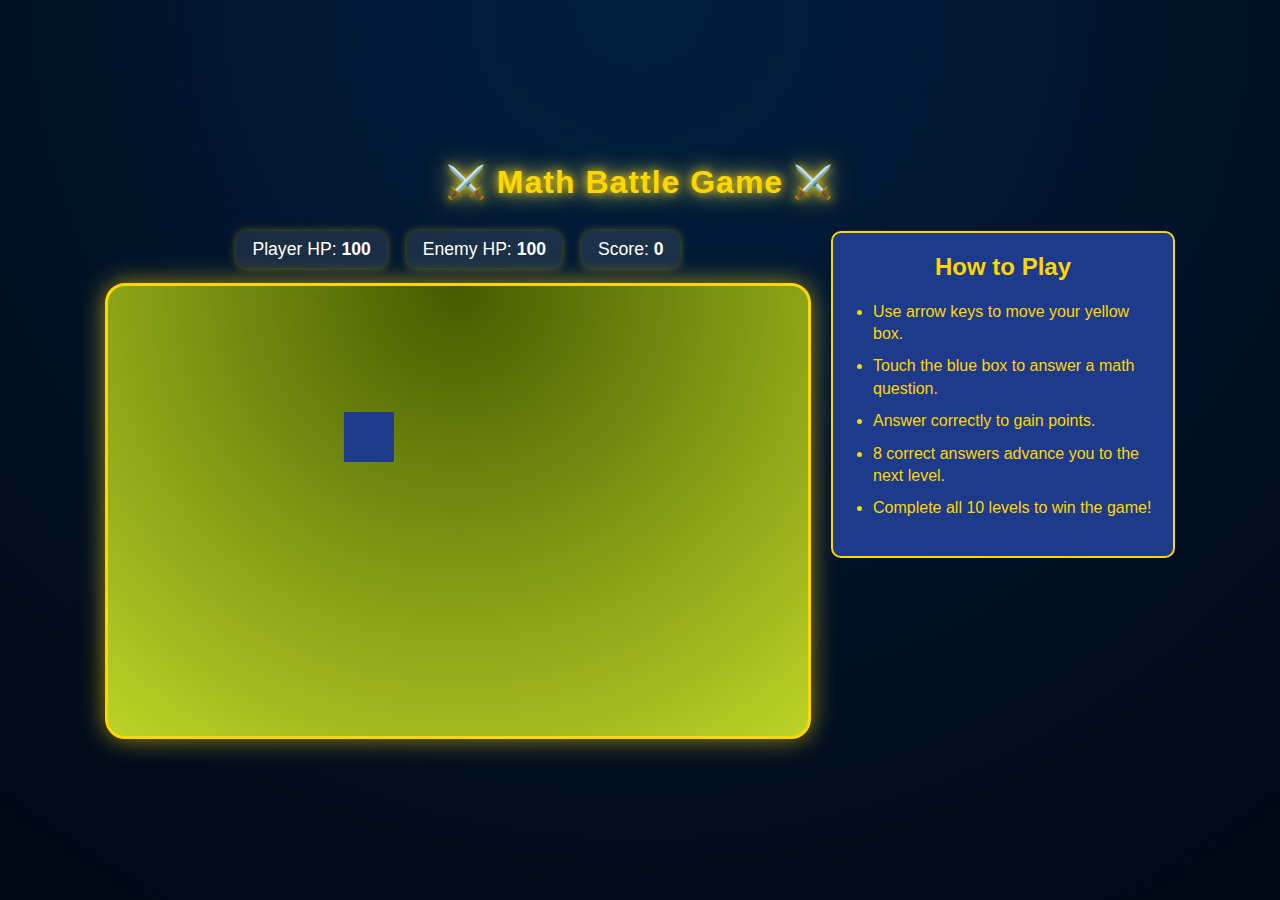
<file: index.html>
<!DOCTYPE html>
<html lang="en">
<head>
    <meta charset="UTF-8">
    <meta name="viewport" content="width=device-width, initial-scale=1.0">
    <title>Racham Maths gamify Project</title>

    <!-- Google Font: 'Orbitron' for a techy/gamey style -->
  <link href="https://fonts.googleapis.com/css2?family=Orbitron:wght@400;700&display=swap" rel="stylesheet">
  <link rel="stylesheet" href="resources/gamify.css">
</head>
<body>
 <h1>⚔️ Math Battle Game ⚔️</h1>

<div class="game-wrapper">
  <!-- Game area (scoreboard + canvas) -->
  <div class="game-area">
    <div id="scoreboard">
      <span>Player HP: <strong id="playerHP">100</strong></span>
      <span>Enemy HP: <strong id="enemyHP">100</strong></span>
      <span>Score: <strong id="score">0</strong></span>
    </div>
    <canvas id="gameCanvas" width="700" height="450"></canvas>
  </div>

  <!-- Instruction Box -->
  <div class="instruction-box">
    <h2>How to Play</h2>
    <ul>
      <li>Use arrow keys to move your yellow box.</li>
      <li>Touch the blue box to answer a math question.</li>
      <li>Answer correctly to gain points.</li>
      <li>8 correct answers advance you to the next level.</li>
      <li>Complete all 10 levels to win the game!</li>
    </ul>
  </div>
</div>



    <!-- attaching javascript -->
     <script src="resources/gamify.js"></script>
    
</body>
</html>
</file>
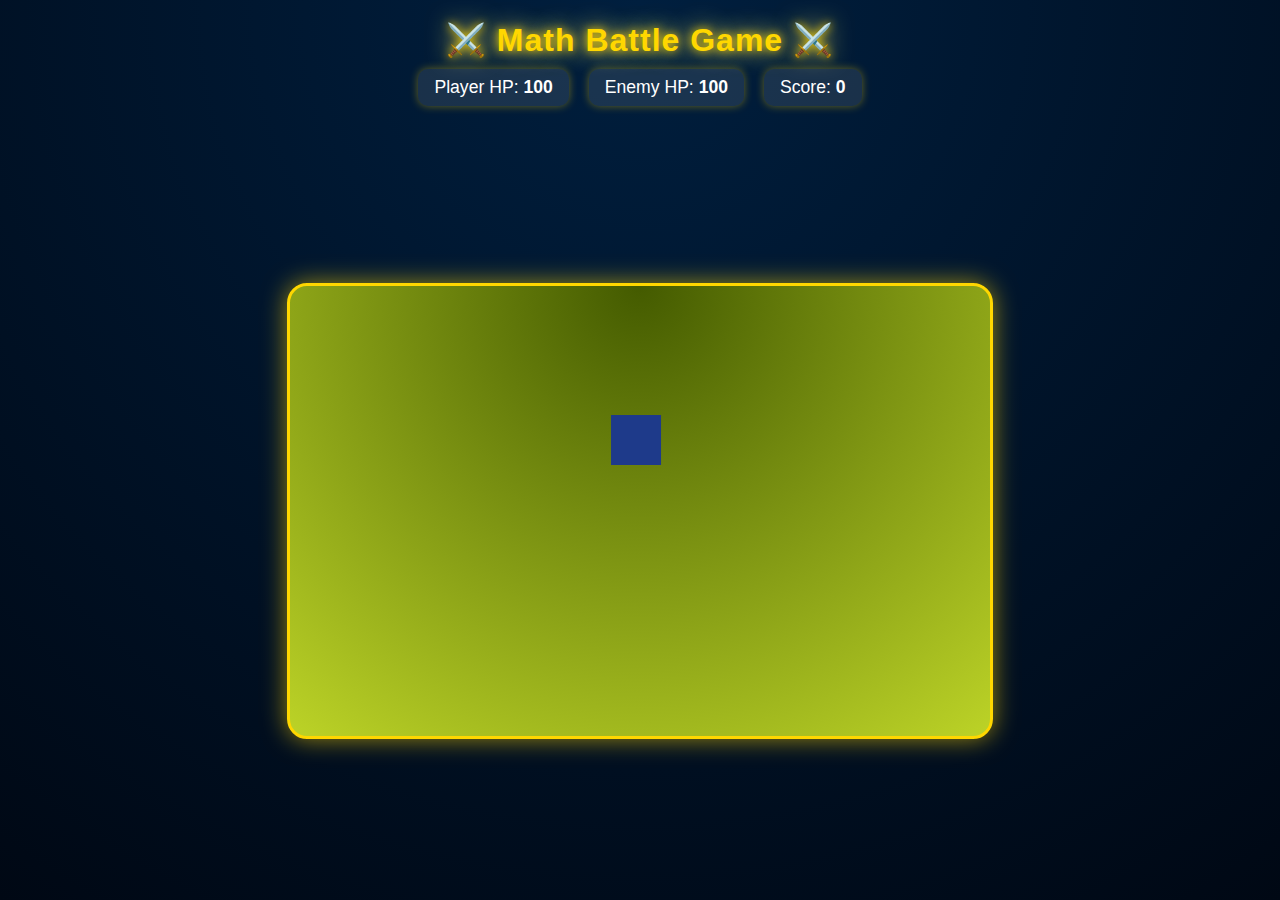
<file: gamify.html>
<!DOCTYPE html>
<html lang="en">
<head>
    <meta charset="UTF-8">
    <meta name="viewport" content="width=device-width, initial-scale=1.0">
    <title>Racham Maths gamify Project</title>

    <!-- Google Font: 'Orbitron' for a techy/gamey style -->
  <link href="https://fonts.googleapis.com/css2?family=Orbitron:wght@400;700&display=swap" rel="stylesheet">
  <link rel="stylesheet" href="resources/gamify.css">
</head>
<body>
 <h1>⚔️ Math Battle Game ⚔️</h1>

  <div id="scoreboard">
    <span>Player HP: <strong id="playerHP">100</strong></span>
    <span>Enemy HP: <strong id="enemyHP">100</strong></span>
    <span>Score: <strong id="score">0</strong></span>
  </div>

  <canvas id="gameCanvas" width="700" height="450"></canvas>


    <!-- attaching javascript -->
     <script src="resources/gamify.js"></script>
    
</body>
</html>
</file>
<file: resources/gamify.css>
/* ====== GLOBAL STYLES ====== */
    body {
      background: radial-gradient(circle at top, #001f3f, #000814);
      margin: 0;
      overflow: hidden;
      color: white;
      font-family: 'Russo One', sans-serif;
      display: flex;
      flex-direction: column;
      align-items: center;
      justify-content: center;
      height: 100vh;
    }

    h1 {
      color: gold;
      text-shadow: 0 0 10px #ffd700, 0 0 25px #fff066;
      margin-bottom: 10px;
      letter-spacing: 1px;
    }

    #scoreboard {
      display: flex;
      justify-content: center;
      align-items: center;
      gap: 20px;
      font-size: 1.1rem;
      margin-bottom: 15px;
    }

    #scoreboard span {
      background: rgba(255, 255, 255, 0.1);
      padding: 8px 16px;
      border-radius: 10px;
      box-shadow: 0 0 8px rgba(255, 215, 0, 0.4);
    }

  /* ==== GAME CANVAS ==== */
canvas {
  background: radial-gradient(circle at top, #445b00, #bcd327);
  border: 3px solid gold;
  border-radius: 20px;
  box-shadow: 0 0 25px rgba(255, 215, 0, 0.6);
  display: block;
  margin: auto;
}


    /* === Glowing Player Animation === */
    @keyframes playerGlow {
      0% { filter: drop-shadow(0 0 5px #ffd700); }
      50% { filter: drop-shadow(0 0 20px #fff066); }
      100% { filter: drop-shadow(0 0 5px #ffd700); }
    }

    .glow {
      animation: playerGlow 1.2s infinite ease-in-out;
    }

    /* === Particle Floating Animation === */
    @keyframes particleFloat {
      0% { transform: scale(1) rotate(0deg); opacity: 1; }
      50% { transform: scale(1.3) rotate(180deg); opacity: 0.8; }
      100% { transform: scale(1) rotate(360deg); opacity: 0; }
    }

    .particleEffect {
      animation: particleFloat 1s ease-out forwards;
    }

    /* === Score Flash === */
    @keyframes scoreFlash {
      0%, 100% { color: white; transform: scale(1); }
      50% { color: gold; transform: scale(1.3); }
    }

    .score-animate {
      animation: scoreFlash 0.6s ease-in-out;
    }



/* ==== PARTICLE ANIMATION ==== */
@keyframes particleFloat {
  0% { transform: translateY(0px) scale(1); opacity: 0.8; }
  50% { transform: translateY(-20px) scale(1.2); opacity: 1; }
  100% { transform: translateY(0px) scale(1); opacity: 0.8; }
}

.particle {
  position: absolute;
  width: 8px;
  height: 8px;
  background: linear-gradient(45deg, cyan, blue);
  border-radius: 50%;
  animation: particleFloat 3s infinite ease-in-out;
  opacity: 0.5;
}

/* ===== New Styles for Game Layout & Instructions ===== */

/* Flex container for canvas + instructions */
.game-wrapper {
  display: flex;
  justify-content: center;
  align-items: flex-start;
  gap: 20px;
  flex-wrap: wrap; /* Allows stacking on mobile */
  margin: 20px;
}

/* Game area (scoreboard + canvas) */
.game-area {
  display: flex;
  flex-direction: column;
  align-items: center;
}

/* Instruction Box Styling */
.instruction-box {
  background-color: #1E3A8A;
  border: 2px solid #FFD700;
  color: #FFD700;
  font-family: 'Russo One', sans-serif;
  padding: 20px;
  border-radius: 10px;
  max-width: 300px;
}

.instruction-box h2 {
  margin-top: 0;
  text-align: center;
}

.instruction-box ul {
  padding-left: 20px;
}

.instruction-box li {
  margin-bottom: 10px;
  line-height: 1.4;
}

/* Responsive adjustments */
@media screen and (max-width: 768px) {
  .game-wrapper {
    flex-direction: column;
    align-items: center;
  }

  .instruction-box {
    max-width: 90%;
    margin-top: 20px;
  }
}

@media screen and (max-width: 480px) {
  .instruction-box {
    font-size: 14px;
    padding: 15px;
  }
}
</file>
